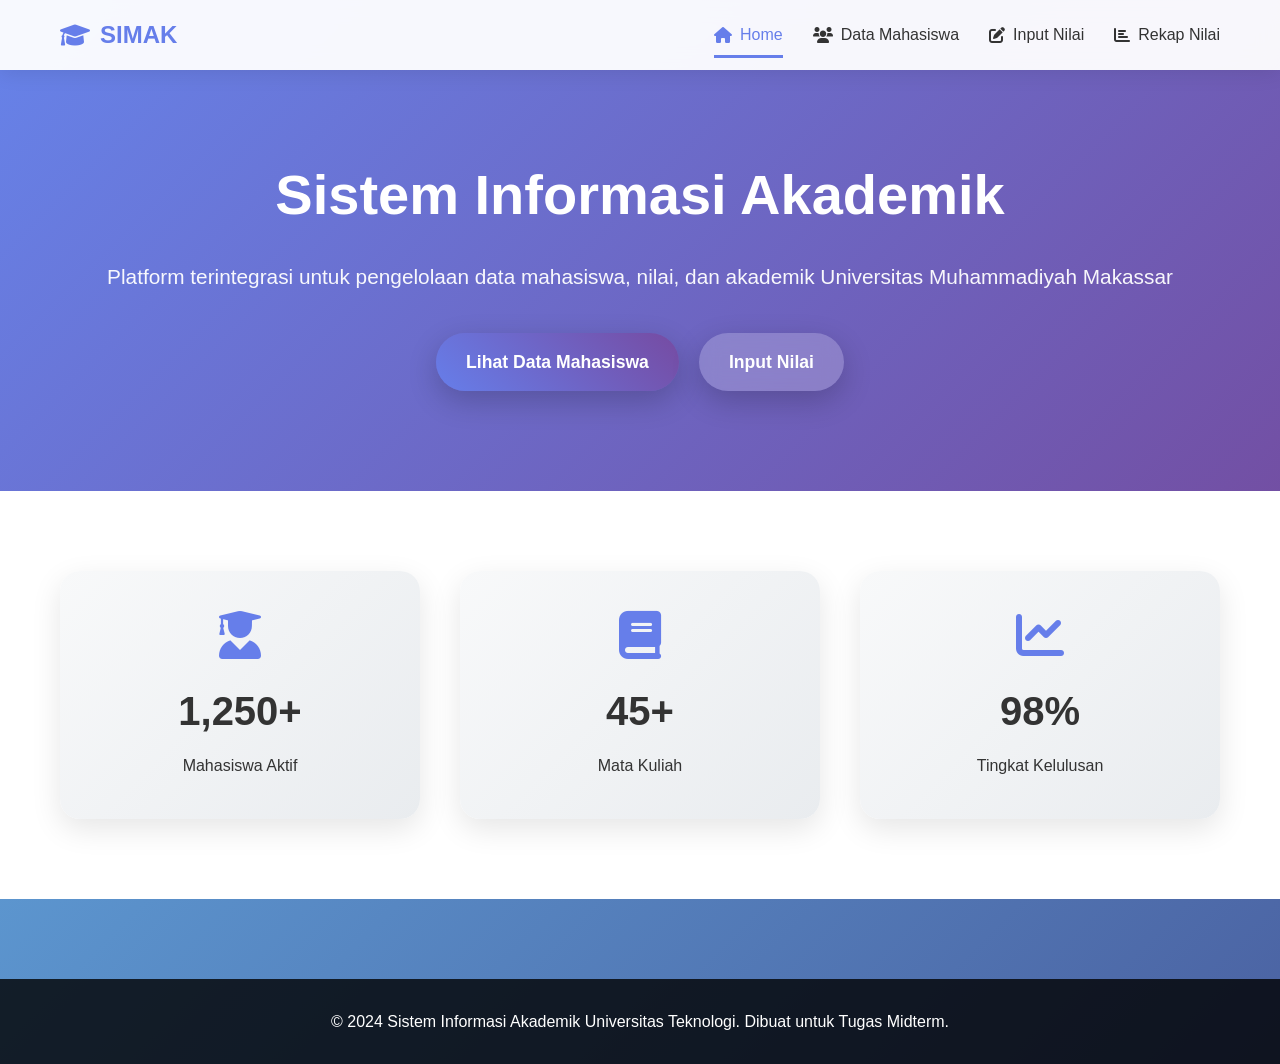
<file: index.html>
<!DOCTYPE html>
<html lang="id">
<head>
    <meta charset="UTF-8">
    <meta name="viewport" content="width=device-width, initial-scale=1.0">
    <title>Sistem Informasi Akademik - Universitas Muhammadiyah Makassar</title>
    <link rel="stylesheet" href="style.css">
    <link href="https://cdnjs.cloudflare.com/ajax/libs/font-awesome/6.0.0/css/all.min.css" rel="stylesheet">
</head>
<body>
    <!-- Navbar -->
    <nav class="navbar">
        <div class="nav-container">
            <div class="nav-logo">
                <i class="fas fa-graduation-cap"></i>
                SIMAK
            </div>
            <ul class="nav-menu">
                <li><a href="index.html" class="nav-link active"><i class="fas fa-home"></i> Home</a></li>
                <li><a href="mahasiswa.html" class="nav-link"><i class="fas fa-users"></i> Data Mahasiswa</a></li>
                <li><a href="input-nilai.html" class="nav-link"><i class="fas fa-edit"></i> Input Nilai</a></li>
                <li><a href="nilai.html" class="nav-link"><i class="fas fa-chart-bar"></i> Rekap Nilai</a></li>
            </ul>
        </div>
    </nav>

    <!-- Hero Section -->
    <section class="hero">
        <div class="hero-content">
            <h1>Sistem Informasi Akademik</h1>
            <p>Platform terintegrasi untuk pengelolaan data mahasiswa, nilai, dan akademik Universitas Muhammadiyah Makassar</p>
            <div class="hero-buttons">
                <a href="mahasiswa.html" class="btn btn-primary">Lihat Data Mahasiswa</a>
                <a href="input-nilai.html" class="btn btn-secondary">Input Nilai</a>
            </div>
        </div>
    </section>

    <!-- Stats Section -->
    <section class="stats">
        <div class="container">
            <div class="stats-grid">
                <div class="stat-card">
                    <i class="fas fa-user-graduate"></i>
                    <h3>1,250+</h3>
                    <p>Mahasiswa Aktif</p>
                </div>
                <div class="stat-card">
                    <i class="fas fa-book"></i>
                    <h3>45+</h3>
                    <p>Mata Kuliah</p>
                </div>
                <div class="stat-card">
                    <i class="fas fa-chart-line"></i>
                    <h3>98%</h3>
                    <p>Tingkat Kelulusan</p>
                </div>
            </div>
        </div>
    </section>

    <!-- Footer -->
    <footer class="footer">
        <div class="container">
            <p>&copy; 2024 Sistem Informasi Akademik Universitas Teknologi. Dibuat untuk Tugas Midterm.</p>
        </div>
    </footer>
</body>
</html>
</file>
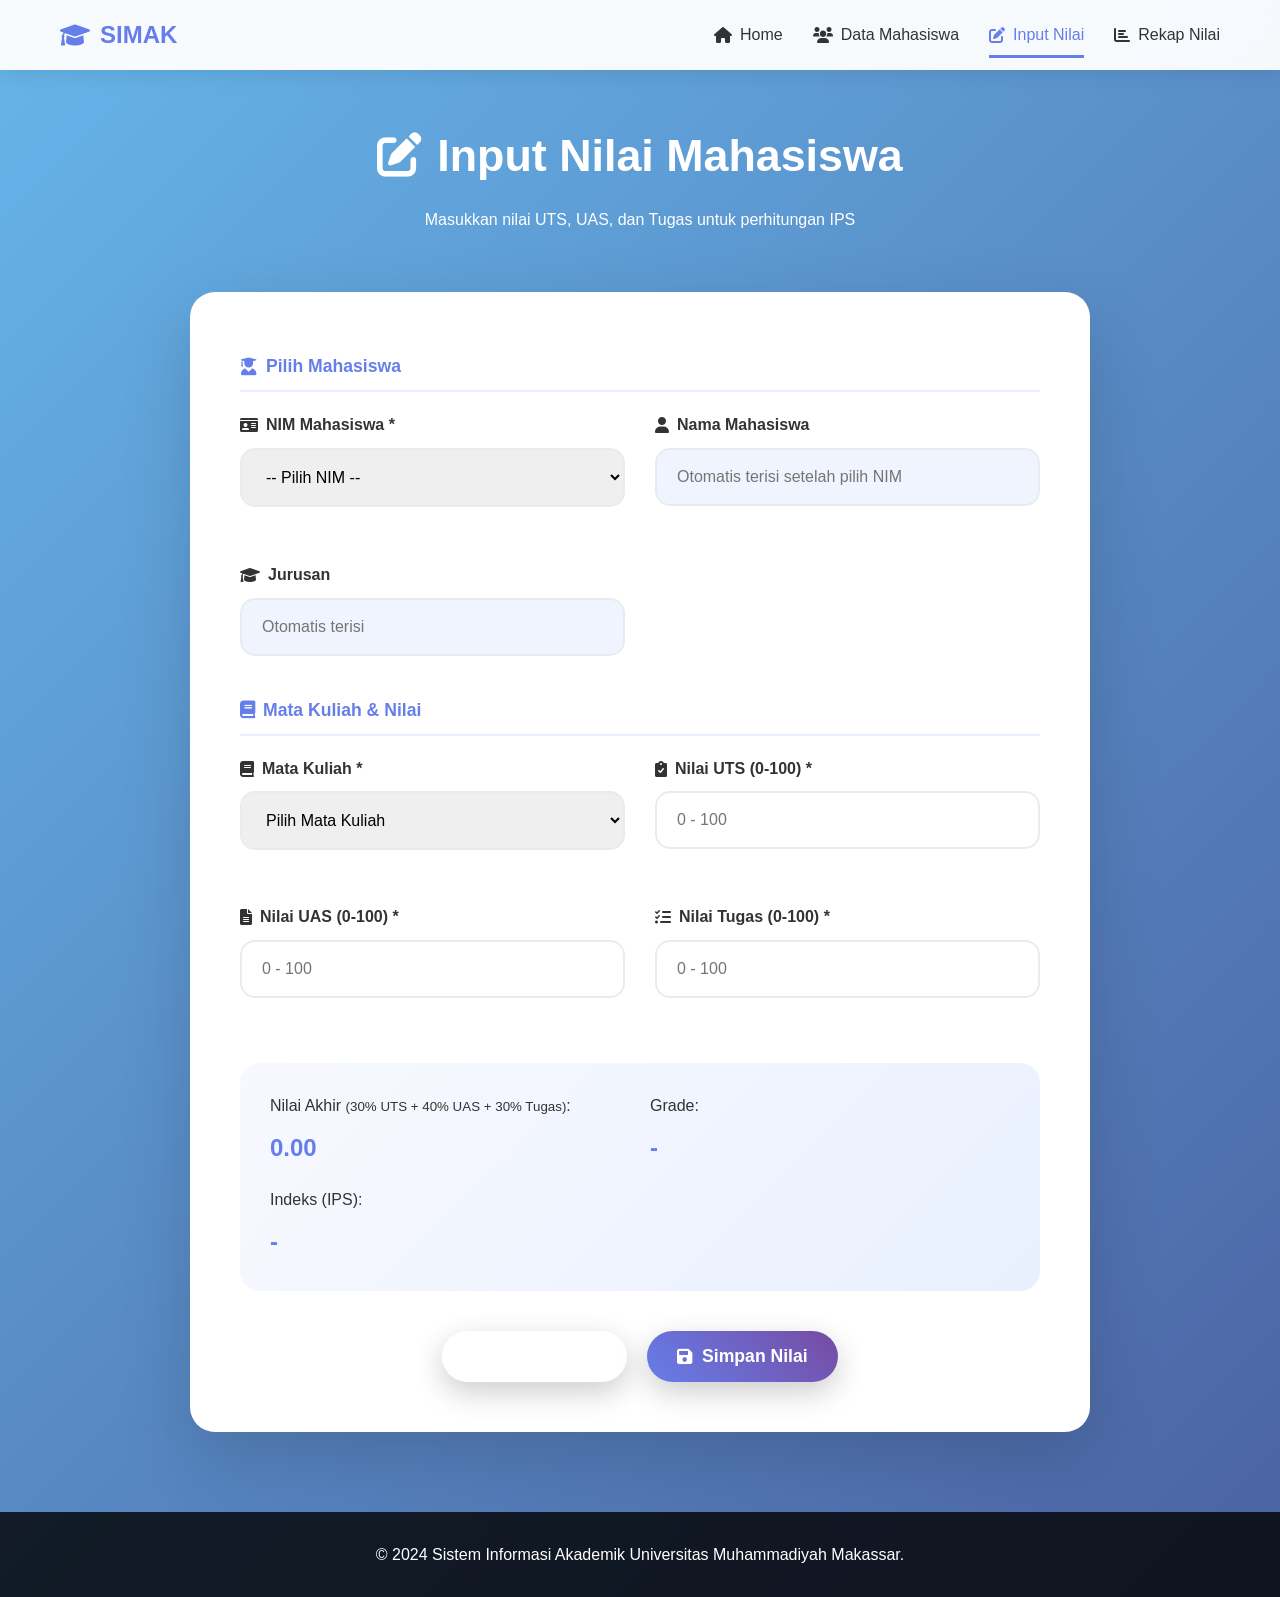
<file: input-nilai.html>
<!DOCTYPE html>
<html lang="id">
<head>
    <meta charset="UTF-8">
    <meta name="viewport" content="width=device-width, initial-scale=1.0">
    <title>Input Nilai - SIMAK</title>
    <link rel="stylesheet" href="style.css">
    <link href="https://cdnjs.cloudflare.com/ajax/libs/font-awesome/6.0.0/css/all.min.css" rel="stylesheet">
</head>
<body>
    <!-- Navbar -->
    <nav class="navbar">
        <div class="nav-container">
            <div class="nav-logo">
                <i class="fas fa-graduation-cap"></i>
                SIMAK
            </div>
            <ul class="nav-menu">
                <li><a href="index.html" class="nav-link"><i class="fas fa-home"></i> Home</a></li>
                <li><a href="mahasiswa.html" class="nav-link"><i class="fas fa-users"></i> Data Mahasiswa</a></li>
                <li><a href="input-nilai.html" class="nav-link active"><i class="fas fa-edit"></i> Input Nilai</a></li>
                <li><a href="nilai.html" class="nav-link"><i class="fas fa-chart-bar"></i> Rekap Nilai</a></li>
            </ul>
        </div>
    </nav>

    <div class="container">
        <!-- Header -->
        <div class="page-header">
            <h1><i class="fas fa-edit"></i> Input Nilai Mahasiswa</h1>
            <p>Masukkan nilai UTS, UAS, dan Tugas untuk perhitungan IPS</p>
        </div>

        <!-- Alert jika tidak ada data mahasiswa -->
        <div id="noStudentAlert" class="no-data-alert" style="display:none;">
            <i class="fas fa-exclamation-circle"></i>
            <div>
                <strong>Belum ada data mahasiswa!</strong>
                <p>Silakan tambahkan data mahasiswa terlebih dahulu sebelum menginput nilai.</p>
                <a href="mahasiswa.html" class="btn btn-primary" style="margin-top:12px; display:inline-flex;">
                    <i class="fas fa-users"></i> Tambah Data Mahasiswa
                </a>
            </div>
        </div>

        <!-- Form Input Nilai -->
        <form class="form-container" id="nilaiForm">
            <!-- Pilih Mahasiswa -->
            <div class="form-section-title"><i class="fas fa-user-graduate"></i> Pilih Mahasiswa</div>
            <div class="form-grid">
                <div class="form-group">
                    <label for="nimSelect"><i class="fas fa-id-card"></i> NIM Mahasiswa *</label>
                    <select id="nimSelect" name="nim" required>
                        <option value="">-- Pilih NIM --</option>
                    </select>
                    <span class="error-message" id="nimError"></span>
                </div>
                <div class="form-group">
                    <label for="namaDisplay"><i class="fas fa-user"></i> Nama Mahasiswa</label>
                    <input type="text" id="namaDisplay" name="nama" readonly placeholder="Otomatis terisi setelah pilih NIM" style="background:#f0f4ff; cursor:not-allowed;">
                </div>
                <div class="form-group">
                    <label for="jurusanDisplay"><i class="fas fa-graduation-cap"></i> Jurusan</label>
                    <input type="text" id="jurusanDisplay" readonly placeholder="Otomatis terisi" style="background:#f0f4ff; cursor:not-allowed;">
                </div>
            </div>

            <!-- Mata Kuliah -->
            <div class="form-section-title"><i class="fas fa-book"></i> Mata Kuliah & Nilai</div>
            <div class="form-grid">
                <div class="form-group">
                    <label for="matkul"><i class="fas fa-book"></i> Mata Kuliah *</label>
                    <select id="matkul" name="matkul" required>
                        <option value="">Pilih Mata Kuliah</option>
                        <option value="Pemrograman Web">Pemrograman Web (3 SKS)</option>
                        <option value="Basis Data">Basis Data (3 SKS)</option>
                        <option value="Algoritma">Struktur Data & Algoritma (3 SKS)</option>
                        <option value="Jaringan">Jaringan Komputer (3 SKS)</option>
                        <option value="AI">Kecerdasan Buatan (3 SKS)</option>
                    </select>
                </div>
                <div class="form-group">
                    <label for="uts"><i class="fas fa-clipboard-check"></i> Nilai UTS (0-100) *</label>
                    <input type="number" id="uts" name="uts" min="0" max="100" required placeholder="0 - 100">
                    <span class="error-message" id="utsError"></span>
                </div>
                <div class="form-group">
                    <label for="uas"><i class="fas fa-file-alt"></i> Nilai UAS (0-100) *</label>
                    <input type="number" id="uas" name="uas" min="0" max="100" required placeholder="0 - 100">
                    <span class="error-message" id="uasError"></span>
                </div>
                <div class="form-group">
                    <label for="tugas"><i class="fas fa-tasks"></i> Nilai Tugas (0-100) *</label>
                    <input type="number" id="tugas" name="tugas" min="0" max="100" required placeholder="0 - 100">
                    <span class="error-message" id="tugasError"></span>
                </div>
            </div>

            <!-- Perhitungan Otomatis -->
            <div class="calculation-section">
                <div class="calc-item">
                    <label>Nilai Akhir <small>(30% UTS + 40% UAS + 30% Tugas)</small>:</label>
                    <span id="nilaiAkhir" class="highlight">0.00</span>
                </div>
                <div class="calc-item">
                    <label>Grade:</label>
                    <span id="grade" class="highlight">-</span>
                </div>
                <div class="calc-item">
                    <label>Indeks (IPS):</label>
                    <span id="indeks" class="highlight">-</span>
                </div>
            </div>

            <!-- Tombol Submit -->
            <div class="form-actions">
                <button type="reset" class="btn btn-secondary" onclick="resetForm()">
                    <i class="fas fa-undo"></i> Reset Form
                </button>
                <button type="submit" class="btn btn-primary">
                    <i class="fas fa-save"></i> Simpan Nilai
                </button>
            </div>
        </form>

        <!-- Success Message -->
        <div id="successMessage" class="success-message" style="display: none;">
            <i class="fas fa-check-circle"></i>
            <span id="successText">Data nilai berhasil disimpan!</span>
            <a href="nilai.html" style="color:white; margin-left:15px; text-decoration:underline;">Lihat Rekap Nilai →</a>
        </div>
    </div>

    <footer class="footer">
        <div class="container">
            <p>&copy; 2024 Sistem Informasi Akademik Universitas Muhammadiyah Makassar.</p>
        </div>
    </footer>

    <style>
        .form-section-title {
            font-size: 1.1rem;
            font-weight: 700;
            color: #667eea;
            margin-bottom: 20px;
            margin-top: 10px;
            display: flex;
            align-items: center;
            gap: 8px;
            border-bottom: 2px solid #e8f0fe;
            padding-bottom: 10px;
        }
        .no-data-alert {
            background: #fff8e1;
            border-left: 5px solid #ffc107;
            border-radius: 15px;
            padding: 25px 30px;
            display: flex;
            align-items: flex-start;
            gap: 20px;
            margin-bottom: 30px;
            max-width: 900px;
            margin: 0 auto 30px;
            color: #7a5c00;
        }
        .no-data-alert i {
            font-size: 2rem;
            color: #ffc107;
            margin-top: 3px;
        }
        .no-data-alert p { margin: 5px 0 0; }
    </style>

    <script>
        // Load students from localStorage
        const defaultStudents = [
            { id: 1, nim: '211001234', nama: 'Budi Santoso', jurusan: 'TI' },
            { id: 2, nim: '211001235', nama: 'Siti Aisyah', jurusan: 'SI' },
            { id: 3, nim: '211001236', nama: 'Ahmad Fauzi', jurusan: 'TK' },
            { id: 4, nim: '221001237', nama: 'Indah Permata', jurusan: 'TI' },
            { id: 5, nim: '221001238', nama: 'Rizky Pratama', jurusan: 'SI' },
            { id: 6, nim: '211001239', nama: 'Novia Sari', jurusan: 'TK' },
            { id: 7, nim: '221001240', nama: 'Doni Setiawan', jurusan: 'TI' },
            { id: 8, nim: '211001241', nama: 'Larasati', jurusan: 'SI' },
            { id: 9, nim: '221001242', nama: 'Fajar Nugroho', jurusan: 'TK' },
            { id: 10, nim: '211001243', nama: 'Melati Putri', jurusan: 'TI' }
        ];

        const jurusanMap = { TI: 'Teknik Informatika', SI: 'Sistem Informasi', TK: 'Teknik Komputer' };

        let students = JSON.parse(localStorage.getItem('students')) || defaultStudents;

        document.addEventListener('DOMContentLoaded', function () {
            populateNimDropdown();
        });

        function populateNimDropdown() {
            const nimSelect = document.getElementById('nimSelect');
            nimSelect.innerHTML = '<option value="">-- Pilih NIM --</option>';

            if (!students || students.length === 0) {
                document.getElementById('noStudentAlert').style.display = 'flex';
                document.getElementById('nilaiForm').style.display = 'none';
                return;
            }

            students.forEach(s => {
                const opt = document.createElement('option');
                opt.value = s.nim;
                opt.textContent = `${s.nim} - ${s.nama}`;
                nimSelect.appendChild(opt);
            });
        }

        // Auto-fill nama & jurusan saat pilih NIM
        document.getElementById('nimSelect').addEventListener('change', function () {
            const nim = this.value;
            const student = students.find(s => s.nim === nim);
            if (student) {
                document.getElementById('namaDisplay').value = student.nama;
                document.getElementById('jurusanDisplay').value = jurusanMap[student.jurusan] || student.jurusan;
            } else {
                document.getElementById('namaDisplay').value = '';
                document.getElementById('jurusanDisplay').value = '';
            }
        });

        // Real-time calculation
        ['uts', 'uas', 'tugas'].forEach(id => {
            document.getElementById(id).addEventListener('input', calculateNilai);
        });

        function calculateNilai() {
            const uts = parseFloat(document.getElementById('uts').value) || 0;
            const uas = parseFloat(document.getElementById('uas').value) || 0;
            const tugas = parseFloat(document.getElementById('tugas').value) || 0;

            const nilaiAkhir = (uts * 0.3) + (uas * 0.4) + (tugas * 0.3);
            document.getElementById('nilaiAkhir').textContent = nilaiAkhir.toFixed(2);

            const grade = getGrade(nilaiAkhir);
            document.getElementById('grade').textContent = grade;
            document.getElementById('indeks').textContent = getIndeks(grade).toFixed(2);
        }

        function getGrade(nilai) {
            if (nilai >= 80) return 'A';
            if (nilai >= 70) return 'B';
            if (nilai >= 60) return 'C';
            if (nilai >= 50) return 'D';
            return 'E';
        }

        function getIndeks(grade) {
            return { 'A': 4, 'B': 3, 'C': 2.5, 'D': 1.5, 'E': 0 }[grade] || 0;
        }

        function resetForm() {
            document.getElementById('namaDisplay').value = '';
            document.getElementById('jurusanDisplay').value = '';
            document.getElementById('nilaiAkhir').textContent = '0.00';
            document.getElementById('grade').textContent = '-';
            document.getElementById('indeks').textContent = '-';
        }

        // Form validation & save
        document.getElementById('nilaiForm').addEventListener('submit', function (e) {
            e.preventDefault();
            let isValid = true;

            const nim = document.getElementById('nimSelect').value;
            if (!nim) {
                document.getElementById('nimError').textContent = 'Pilih NIM mahasiswa terlebih dahulu';
                isValid = false;
            } else {
                document.getElementById('nimError').textContent = '';
            }

            ['uts', 'uas', 'tugas'].forEach(id => {
                const value = parseFloat(document.getElementById(id).value);
                if (isNaN(value) || value < 0 || value > 100) {
                    document.getElementById(id + 'Error').textContent = 'Nilai harus 0-100';
                    isValid = false;
                } else {
                    document.getElementById(id + 'Error').textContent = '';
                }
            });

            if (!isValid) return;

            // Build record
            const student = students.find(s => s.nim === nim);
            const uts = parseFloat(document.getElementById('uts').value);
            const uas = parseFloat(document.getElementById('uas').value);
            const tugas = parseFloat(document.getElementById('tugas').value);
            const nilaiAkhir = (uts * 0.3) + (uas * 0.4) + (tugas * 0.3);
            const grade = getGrade(nilaiAkhir);
            const matkul = document.getElementById('matkul').value;

            const record = {
                id: Date.now(),
                nim: student.nim,
                nama: student.nama,
                jurusan: student.jurusan,
                matkul,
                uts, uas, tugas,
                nilaiAkhir: parseFloat(nilaiAkhir.toFixed(2)),
                grade,
                indeks: getIndeks(grade),
                tanggal: new Date().toLocaleDateString('id-ID')
            };

            // Save to localStorage
            let nilaiData = JSON.parse(localStorage.getItem('nilaiData')) || [];
            // Cek apakah sudah ada nilai untuk NIM + matkul yang sama, kalau ada replace
            const existingIdx = nilaiData.findIndex(n => n.nim === record.nim && n.matkul === record.matkul);
            if (existingIdx >= 0) {
                nilaiData[existingIdx] = record;
            } else {
                nilaiData.push(record);
            }
            localStorage.setItem('nilaiData', JSON.stringify(nilaiData));

            const msg = document.getElementById('successMessage');
            document.getElementById('successText').textContent =
                `Nilai ${student.nama} (${matkul}) berhasil disimpan! Grade: ${grade}`;
            msg.style.display = 'flex';
            setTimeout(() => { msg.style.display = 'none'; }, 5000);

            this.reset();
            resetForm();
        });
    </script>
</body>
</html>
</file>
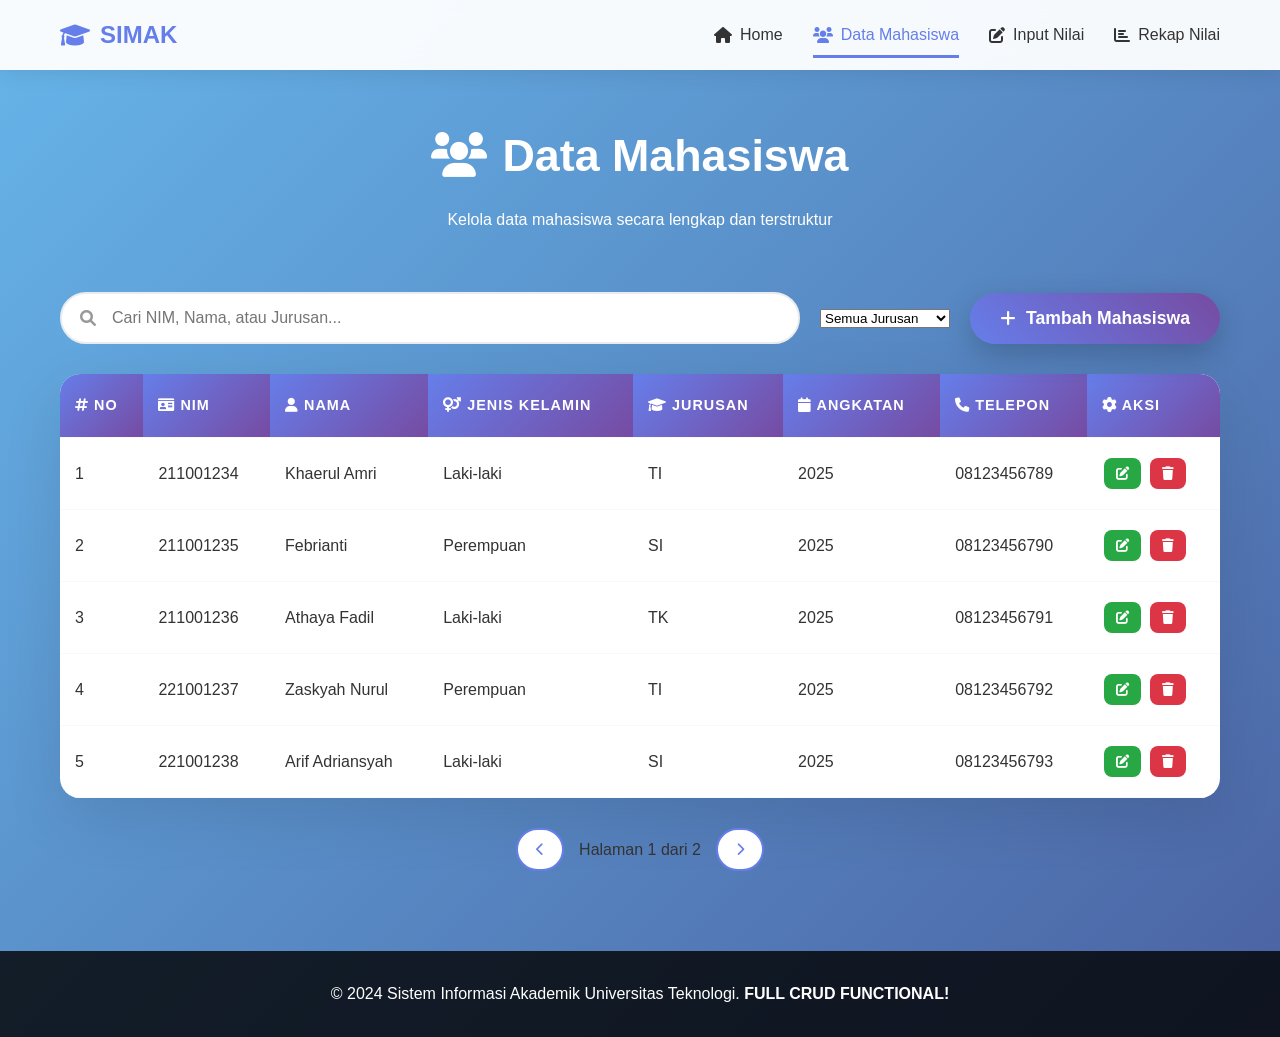
<file: mahasiswa.html>
<!DOCTYPE html>
<html lang="id">
<head>
    <meta charset="UTF-8">
    <meta name="viewport" content="width=device-width, initial-scale=1.0">
    <title>Data Mahasiswa - SIMAK</title>
    <link rel="stylesheet" href="style.css">
    <link href="https://cdnjs.cloudflare.com/ajax/libs/font-awesome/6.0.0/css/all.min.css" rel="stylesheet">
</head>
<body>
    <!-- Navbar -->
    <nav class="navbar">
        <div class="nav-container">
            <div class="nav-logo">
                <i class="fas fa-graduation-cap"></i>
                SIMAK
            </div>
            <ul class="nav-menu">
                <li><a href="index.html" class="nav-link"><i class="fas fa-home"></i> Home</a></li>
                <li><a href="mahasiswa.html" class="nav-link active"><i class="fas fa-users"></i> Data Mahasiswa</a></li>
                <li><a href="input-nilai.html" class="nav-link"><i class="fas fa-edit"></i> Input Nilai</a></li>
                <li><a href="nilai.html" class="nav-link"><i class="fas fa-chart-bar"></i> Rekap Nilai</a></li>
            </ul>
        </div>
    </nav>

    <div class="container">
        <!-- Header -->
        <div class="page-header">
            <h1><i class="fas fa-users"></i> Data Mahasiswa</h1>
            <p>Kelola data mahasiswa secara lengkap dan terstruktur</p>
        </div>

        <!-- Notification -->
        <div id="notification" class="notification" style="display: none;">
            <i class="fas fa-check-circle"></i>
            <span id="notificationText"></span>
            <button id="closeNotification" class="close-btn">&times;</button>
        </div>

        <!-- Search & Filter -->
        <div class="table-controls">
            <div class="search-box">
                <i class="fas fa-search"></i>
                <input type="text" id="searchInput" placeholder="Cari NIM, Nama, atau Jurusan...">
            </div>
            <select id="filterJurusan">
                <option value="">Semua Jurusan</option>
                <option value="TI">Teknik Informatika</option>
                <option value="SI">Sistem Informasi</option>
                <option value="TK">Teknik Komputer</option>
            </select>
            <button class="btn btn-primary" onclick="addNewStudent()">
                <i class="fas fa-plus"></i> Tambah Mahasiswa
            </button>
        </div>

        <!-- Tabel Mahasiswa -->
        <div class="table-container">
            <table class="data-table" id="mahasiswaTable">
                <thead>
                    <tr>
                        <th><i class="fas fa-hashtag"></i> No</th>
                        <th><i class="fas fa-id-card"></i> NIM</th>
                        <th><i class="fas fa-user"></i> Nama</th>
                        <th><i class="fas fa-venus-mars"></i> Jenis Kelamin</th>
                        <th><i class="fas fa-graduation-cap"></i> Jurusan</th>
                        <th><i class="fas fa-calendar"></i> Angkatan</th>
                        <th><i class="fas fa-phone"></i> Telepon</th>
                        <th><i class="fas fa-cog"></i> Aksi</th>
                    </tr>
                </thead>
                <tbody id="tableBody">
                    <!-- Data akan di-generate oleh JavaScript -->
                </tbody>
            </table>
        </div>

        <!-- Pagination -->
        <div class="pagination">
            <button class="page-btn" onclick="previousPage()"><i class="fas fa-chevron-left"></i></button>
            <span class="page-info" id="pageInfo">Halaman 1 dari 1</span>
            <button class="page-btn" onclick="nextPage()"><i class="fas fa-chevron-right"></i></button>
        </div>
    </div>

    <!-- Modal Tambah/Edit -->
    <div id="studentModal" class="modal">
        <div class="modal-content">
            <div class="modal-header">
                <h2 id="modalTitle">Tambah Mahasiswa Baru</h2>
                <span class="close-modal" onclick="closeModal()">&times;</span>
            </div>
            <form id="studentForm">
                <div class="form-grid">
                    <div class="form-group">
                        <label>NIM *</label>
                        <input type="text" id="editNim" required pattern="[0-9]{9}">
                    </div>
                    <div class="form-group">
                        <label>Nama *</label>
                        <input type="text" id="editNama" required>
                    </div>
                    <div class="form-group">
                        <label>Jenis Kelamin *</label>
                        <select id="editJenisKelamin" required>
                            <option value="">Pilih</option>
                            <option value="Laki-laki">Laki-laki</option>
                            <option value="Perempuan">Perempuan</option>
                        </select>
                    </div>
                    <div class="form-group">
                        <label>Jurusan *</label>
                        <select id="editJurusan" required>
                            <option value="TI">Teknik Informatika</option>
                            <option value="SI">Sistem Informasi</option>
                            <option value="TK">Teknik Komputer</option>
                        </select>
                    </div>
                    <div class="form-group">
                        <label>Angkatan *</label>
                        <input type="number" id="editAngkatan" min="2010" max="2025" required>
                    </div>
                    <div class="form-group">
                        <label>Telepon</label>
                        <input type="tel" id="editTelepon">
                    </div>
                </div>
                <div class="form-actions">
                    <button type="button" class="btn btn-secondary" onclick="closeModal()">Batal</button>
                    <button type="submit" class="btn btn-primary">Simpan</button>
                </div>
            </form>
        </div>
    </div>

    <!-- Delete Confirmation Modal -->
    <div id="deleteModal" class="modal">
        <div class="modal-content">
            <div class="modal-header danger">
                <h2><i class="fas fa-exclamation-triangle"></i> Konfirmasi Hapus</h2>
                <span class="close-modal" onclick="closeDeleteModal()">&times;</span>
            </div>
            <div class="modal-body">
                <p>Apakah Anda yakin ingin menghapus mahasiswa <strong id="deleteName"></strong>?</p>
                <p class="warning-text">Data ini tidak dapat dikembalikan!</p>
            </div>
            <div class="form-actions">
                <button type="button" class="btn btn-secondary" onclick="closeDeleteModal()">Batal</button>
                <button type="button" class="btn btn-danger" onclick="confirmDelete()">Hapus</button>
            </div>
        </div>
    </div>

    <footer class="footer">
        <div class="container">
            <p>&copy; 2024 Sistem Informasi Akademik Universitas Teknologi. <strong>FULL CRUD FUNCTIONAL!</strong></p>
        </div>
    </footer>

    <script>
        // Data Mahasiswa (Local Storage)
        let students = JSON.parse(localStorage.getItem('students')) || [
            { id: 1, nim: '211001234', nama: 'Khaerul Amri', jenisKelamin: 'Laki-laki', jurusan: 'TI', angkatan: 2025, telepon: '08123456789' },
            { id: 2, nim: '211001235', nama: 'Febrianti', jenisKelamin: 'Perempuan', jurusan: 'SI', angkatan: 2025, telepon: '08123456790' },
            { id: 3, nim: '211001236', nama: 'Athaya Fadil', jenisKelamin: 'Laki-laki', jurusan: 'TK', angkatan: 2025, telepon: '08123456791' },
            { id: 4, nim: '221001237', nama: 'Zaskyah Nurul', jenisKelamin: 'Perempuan', jurusan: 'TI', angkatan: 2025, telepon: '08123456792' },
            { id: 5, nim: '221001238', nama: 'Arif Adriansyah', jenisKelamin: 'Laki-laki', jurusan: 'SI', angkatan: 2025, telepon: '08123456793' },
            { id: 6, nim: '211001239', nama: 'Novia Sari', jenisKelamin: 'Perempuan', jurusan: 'TK', angkatan: 2025, telepon: '08123456794' },
            { id: 7, nim: '221001240', nama: 'Doni Setiawan', jenisKelamin: 'Laki-laki', jurusan: 'TI', angkatan: 2024, telepon: '08123456795' },
            { id: 8, nim: '211001241', nama: 'Larasati', jenisKelamin: 'Perempuan', jurusan: 'SI', angkatan: 2025, telepon: '08123456796' },
            { id: 9, nim: '221001242', nama: 'Fajar Nugroho', jenisKelamin: 'Laki-laki', jurusan: 'TK', angkatan: 2025, telepon: '08123456797' },
            { id: 10, nim: '211001243', nama: 'Melati Putri', jenisKelamin: 'Perempuan', jurusan: 'TI', angkatan: 2025, telepon: '08123456798' }
        ];

        let currentPage = 1;
        const itemsPerPage = 5;
        let editingId = null;

        // Initialize
        document.addEventListener('DOMContentLoaded', function() {
            saveData();
            renderTable();
            setupEventListeners();
        });

        // Render Table
        function renderTable() {
            const tbody = document.getElementById('tableBody');
            const startIndex = (currentPage - 1) * itemsPerPage;
            const endIndex = startIndex + itemsPerPage;
            const paginatedStudents = students.slice(startIndex, endIndex);
            
            tbody.innerHTML = '';
            
            paginatedStudents.forEach((student, index) => {
                const row = document.createElement('tr');
                row.innerHTML = `
                    <td>${startIndex + index + 1}</td>
                    <td>${student.nim}</td>
                    <td class="editable" data-field="nama" data-id="${student.id}">${student.nama}</td>
                    <td>${student.jenisKelamin}</td>
                    <td>${student.jurusan}</td>
                    <td>${student.angkatan}</td>
                    <td>${student.telepon || '-'}</td>
                    <td>
                        <button class="btn-icon edit" onclick="editStudent(${student.id})" title="Edit">
                            <i class="fas fa-edit"></i>
                        </button>
                        <button class="btn-icon delete" onclick="showDeleteModal(${student.id}, '${student.nama}')" title="Hapus">
                            <i class="fas fa-trash"></i>
                        </button>
                    </td>
                `;
                tbody.appendChild(row);
            });
            
            updatePagination();
            makeEditable();
        }

        // Make cells editable (double-click nama)
        function makeEditable() {
            const editableCells = document.querySelectorAll('.editable');
            editableCells.forEach(cell => {
                cell.addEventListener('dblclick', function() {
                    if (editingId) return; // Only one edit at a time
                    
                    const studentId = parseInt(this.dataset.id);
                    const field = this.dataset.field;
                    editingId = studentId;
                    
                    const originalValue = this.textContent;
                    const input = document.createElement('input');
                    input.type = 'text';
                    input.value = originalValue;
                    input.className = 'edit-input';
                    input.style.width = '200px';
                    
                    this.textContent = '';
                    this.appendChild(input);
                    input.focus();
                    input.select();
                    
                    input.addEventListener('blur', function() {
                        const newValue = this.value.trim();
                        updateStudentField(studentId, field, newValue || originalValue);
                        this.parentElement.textContent = newValue || originalValue;
                        editingId = null;
                    });
                    
                    input.addEventListener('keypress', function(e) {
                        if (e.key === 'Enter') {
                            this.blur();
                        }
                    });
                });
            });
        }

        // Update single field
        function updateStudentField(id, field, value) {
            const student = students.find(s => s.id === id);
            if (student) {
                student[field] = value;
                saveData();
                showNotification(`Data ${field} berhasil diupdate!`);
            }
        }

        // Edit Student (Full Modal)
        function editStudent(id) {
            const student = students.find(s => s.id === id);
            if (!student) return;
            
            editingId = id;
            document.getElementById('modalTitle').textContent = 'Edit Mahasiswa';
            document.getElementById('editNim').value = student.nim;
            document.getElementById('editNama').value = student.nama;
            document.getElementById('editJenisKelamin').value = student.jenisKelamin;
            document.getElementById('editJurusan').value = student.jurusan;
            document.getElementById('editAngkatan').value = student.angkatan;
            document.getElementById('editTelepon').value = student.telepon || '';
            
            document.getElementById('studentModal').style.display = 'flex';
        }

        // Add New Student
        function addNewStudent() {
            editingId = 'new';
            document.getElementById('modalTitle').textContent = 'Tambah Mahasiswa Baru';
            document.getElementById('studentForm').reset();
            document.getElementById('studentModal').style.display = 'flex';
        }

        // Modal Form Submit
        document.getElementById('studentForm').addEventListener('submit', function(e) {
            e.preventDefault();
            
            const nim = document.getElementById('editNim').value;
            const nama = document.getElementById('editNama').value;
            const jenisKelamin = document.getElementById('editJenisKelamin').value;
            const jurusan = document.getElementById('editJurusan').value;
            const angkatan = document.getElementById('editAngkatan').value;
            const telepon = document.getElementById('editTelepon').value;
            
            if (editingId === 'new') {
                // Add new
                const newId = Math.max(...students.map(s => s.id)) + 1;
                students.push({
                    id: newId,
                    nim, nama, jenisKelamin, jurusan, angkatan: parseInt(angkatan), telepon
                });
                showNotification('Mahasiswa baru berhasil ditambahkan!');
            } else {
                // Update existing
                const student = students.find(s => s.id == editingId);
                if (student) {
                    student.nim = nim;
                    student.nama = nama;
                    student.jenisKelamin = jenisKelamin;
                    student.jurusan = jurusan;
                    student.angkatan = parseInt(angkatan);
                    student.telepon = telepon;
                    showNotification('Data mahasiswa berhasil diupdate!');
                }
            }
            
            saveData();
            renderTable();
            closeModal();
        });

        // Delete Functions
        let deleteId = null;
        function showDeleteModal(id, name) {
            deleteId = id;
            document.getElementById('deleteName').textContent = name;
            document.getElementById('deleteModal').style.display = 'flex';
        }

        function confirmDelete() {
            students = students.filter(s => s.id !== deleteId);
            saveData();
            renderTable();
            closeDeleteModal();
            showNotification('Mahasiswa berhasil dihapus!');
        }

        function closeDeleteModal() {
            document.getElementById('deleteModal').style.display = 'none';
            deleteId = null;
        }

        // Modal Controls
        function closeModal() {
            document.getElementById('studentModal').style.display = 'none';
            editingId = null;
        }

        // Pagination
        function updatePagination() {
            const totalPages = Math.ceil(students.length / itemsPerPage);
            document.getElementById('pageInfo').textContent = `Halaman ${currentPage} dari ${totalPages}`;
        }

        function previousPage() {
            if (currentPage > 1) {
                currentPage--;
                renderTable();
            }
        }

        function nextPage() {
            const totalPages = Math.ceil(students.length / itemsPerPage);
            if (currentPage < totalPages) {
                currentPage++;
                renderTable();
            }
        }

        // Search & Filter
        document.getElementById('searchInput').addEventListener('keyup', function() {
            filterTable();
        });

        document.getElementById('filterJurusan').addEventListener('change', function() {
            filterTable();
        });

        function filterTable() {
            const searchValue = document.getElementById('searchInput').value.toLowerCase();
            const jurusanFilter = document.getElementById('filterJurusan').value.toLowerCase();
            
            // Reset to page 1 on filter
            currentPage = 1;
            
            // Filter students
            let filteredStudents = students.filter(student => {
                const matchesSearch = student.nim.toLowerCase().includes(searchValue) ||
                                    student.nama.toLowerCase().includes(searchValue) ||
                                    student.jurusan.toLowerCase().includes(searchValue);
                const matchesJurusan = !jurusanFilter || student.jurusan.toLowerCase().includes(jurusanFilter);
                return matchesSearch && matchesJurusan;
            });
            
            // Temporary override for filtered data
            renderFilteredTable(filteredStudents);
        }

        function renderFilteredTable(filteredStudents) {
            const tbody = document.getElementById('tableBody');
            const startIndex = (currentPage - 1) * itemsPerPage;
            const endIndex = startIndex + itemsPerPage;
            const paginated = filteredStudents.slice(startIndex, endIndex);
            
            tbody.innerHTML = '';
            paginated.forEach((student, index) => {
                const row = document.createElement('tr');
                row.innerHTML = `
                    <td>${startIndex + index + 1}</td>
                    <td>${student.nim}</td>
                    <td class="editable" data-field="nama" data-id="${student.id}">${student.nama}</td>
                    <td>${student.jenisKelamin}</td>
                    <td>${student.jurusan}</td>
                    <td>${student.angkatan}</td>
                    <td>${student.telepon || '-'}</td>
                    <td>
                        <button class="btn-icon edit" onclick="editStudent(${student.id})">
                            <i class="fas fa-edit"></i>
                        </button>
                        <button class="btn-icon delete" onclick="showDeleteModal(${student.id}, '${student.nama}')">
                            <i class="fas fa-trash"></i>
                        </button>
                    </td>
                `;
                tbody.appendChild(row);
            });
            
            makeEditable();
            updatePaginationFiltered(filteredStudents.length);
        }

        function updatePaginationFiltered(filteredCount) {
            const totalPages = Math.ceil(filteredCount / itemsPerPage);
            document.getElementById('pageInfo').textContent = `Hasil: ${filteredCount} | Halaman ${currentPage} dari ${totalPages}`;
        }

        // Local Storage
        function saveData() {
            localStorage.setItem('students', JSON.stringify(students));
        }

        // Notifications
        function showNotification(message) {
            const notification = document.getElementById('notification');
            document.getElementById('notificationText').textContent = message;
            notification.style.display = 'flex';
            notification.className = 'notification success';
            setTimeout(() => {
                notification.style.display = 'none';
            }, 3000);
        }

        document.getElementById('closeNotification').addEventListener('click', function() {
            document.getElementById('notification').style.display = 'none';
        });

        // Event Listeners
        function setupEventListeners() {
            // Close modals on outside click
            window.onclick = function(event) {
                const studentModal = document.getElementById('studentModal');
                const deleteModal = document.getElementById('deleteModal');
                
                if (event.target === studentModal) closeModal();
                if (event.target === deleteModal) closeDeleteModal();
            }
        }
    </script>
</body>
</html>
</file>
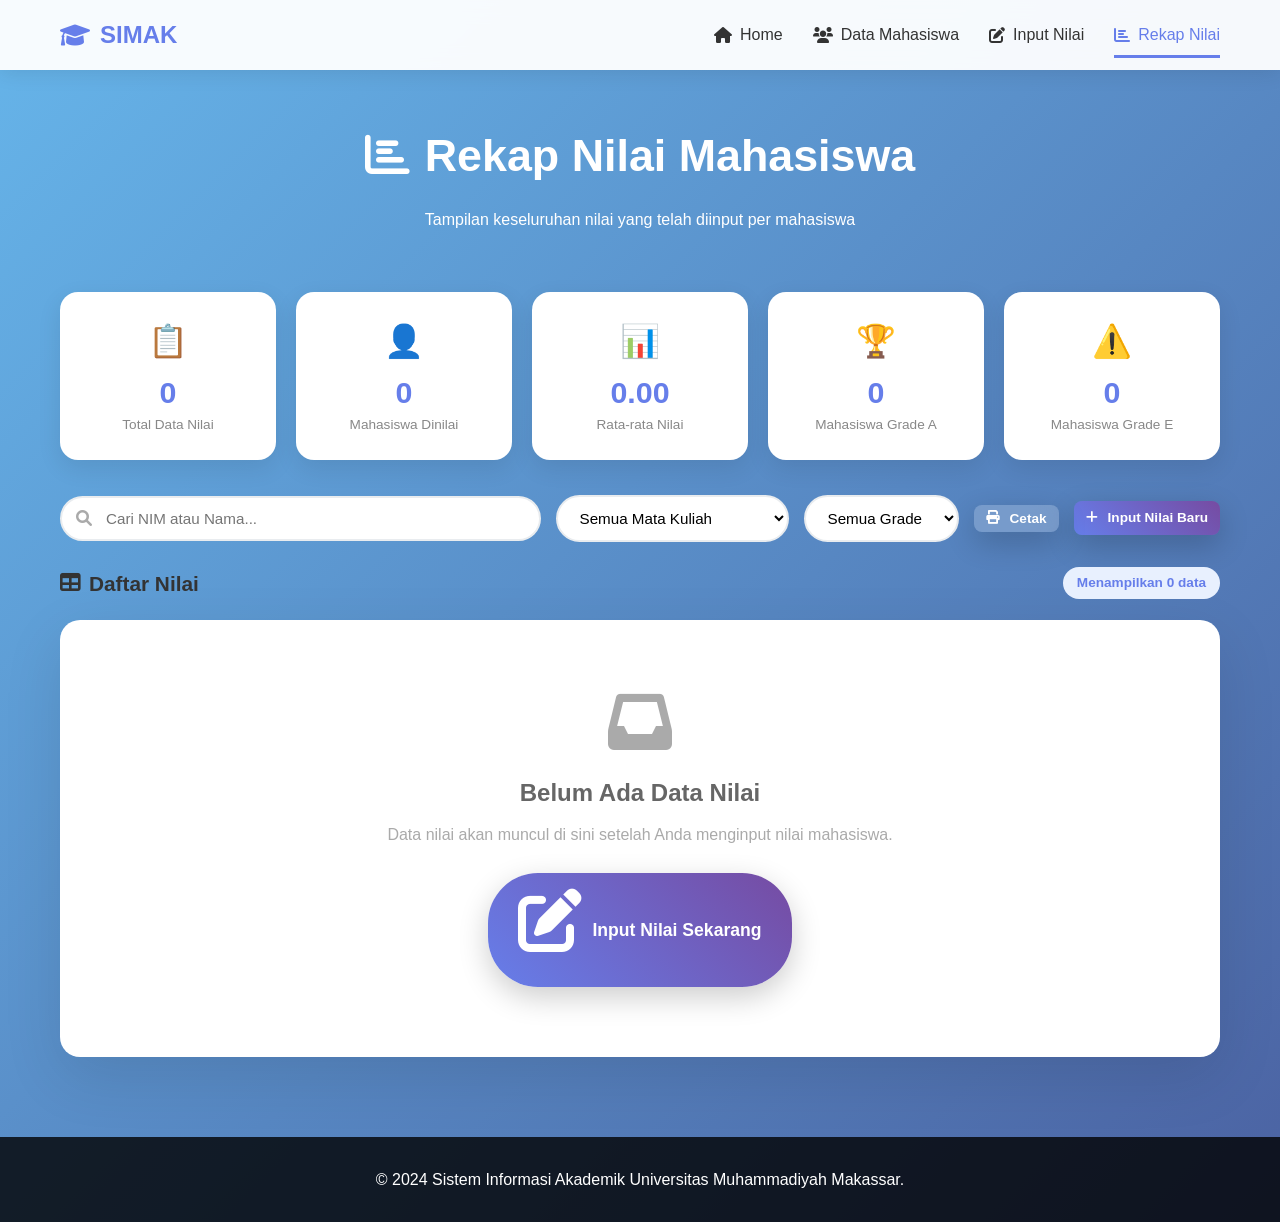
<file: nilai.html>
<!DOCTYPE html>
<html lang="id">
<head>
    <meta charset="UTF-8">
    <meta name="viewport" content="width=device-width, initial-scale=1.0">
    <title>Rekap Nilai - SIMAK</title>
    <link rel="stylesheet" href="style.css">
    <link href="https://cdnjs.cloudflare.com/ajax/libs/font-awesome/6.0.0/css/all.min.css" rel="stylesheet">
    <style>
        /* Grade badges */
        .badge {
            display: inline-block;
            padding: 4px 14px;
            border-radius: 50px;
            font-weight: 700;
            font-size: 0.9rem;
            letter-spacing: 0.5px;
        }
        .badge-A { background: #d4edda; color: #155724; }
        .badge-B { background: #cce5ff; color: #004085; }
        .badge-C { background: #fff3cd; color: #856404; }
        .badge-D { background: #fde8d0; color: #7a3e00; }
        .badge-E { background: #f8d7da; color: #721c24; }

        /* Summary cards */
        .summary-grid {
            display: grid;
            grid-template-columns: repeat(auto-fit, minmax(180px, 1fr));
            gap: 20px;
            margin-bottom: 35px;
        }
        .summary-card {
            background: white;
            border-radius: 18px;
            padding: 24px 20px;
            text-align: center;
            box-shadow: 0 8px 25px rgba(0,0,0,0.09);
            transition: transform 0.3s ease;
        }
        .summary-card:hover { transform: translateY(-6px); }
        .summary-card .card-icon {
            font-size: 2rem;
            margin-bottom: 10px;
        }
        .summary-card .card-value {
            font-size: 1.9rem;
            font-weight: 800;
            color: #667eea;
            line-height: 1;
        }
        .summary-card .card-label {
            font-size: 0.85rem;
            color: #888;
            margin-top: 6px;
        }

        /* Empty state */
        .empty-state {
            text-align: center;
            padding: 70px 20px;
            color: #aaa;
        }
        .empty-state i { font-size: 4rem; margin-bottom: 20px; display: block; }
        .empty-state h3 { font-size: 1.5rem; color: #666; margin-bottom: 10px; }
        .empty-state p { margin-bottom: 25px; }

        /* Filter bar */
        .filter-bar {
            display: flex;
            gap: 15px;
            flex-wrap: wrap;
            align-items: center;
            margin-bottom: 25px;
        }
        .filter-bar select, .filter-bar input {
            padding: 12px 18px;
            border: 2px solid #e9ecef;
            border-radius: 50px;
            font-size: 0.95rem;
            transition: border-color 0.3s;
            background: white;
        }
        .filter-bar select:focus, .filter-bar input:focus {
            outline: none;
            border-color: #667eea;
        }
        .filter-bar .search-wrap {
            position: relative;
            flex: 1;
            min-width: 220px;
        }
        .filter-bar .search-wrap input {
            width: 100%;
            padding-left: 44px;
        }
        .filter-bar .search-wrap i {
            position: absolute;
            left: 16px;
            top: 50%;
            transform: translateY(-50%);
            color: #aaa;
        }

        /* Table nilai akhir column color */
        .nilai-cell { font-weight: 700; }
        .nilai-high { color: #28a745; }
        .nilai-mid  { color: #fd7e14; }
        .nilai-low  { color: #dc3545; }

        .btn-sm {
            padding: 6px 12px;
            font-size: 0.85rem;
            border-radius: 8px;
        }

        .section-head {
            display: flex;
            justify-content: space-between;
            align-items: center;
            margin-bottom: 20px;
            flex-wrap: wrap;
            gap: 15px;
        }
        .section-head h2 {
            font-size: 1.3rem;
            color: #333;
            display: flex;
            align-items: center;
            gap: 8px;
        }
        .total-badge {
            background: #e8f0fe;
            color: #667eea;
            padding: 5px 14px;
            border-radius: 50px;
            font-size: 0.85rem;
            font-weight: 600;
        }

        /* Print-friendly */
        @media print {
            .navbar, .filter-bar, .form-actions, .btn, footer { display: none !important; }
            body { background: white !important; }
            .table-container { box-shadow: none; }
        }
    </style>
</head>
<body>
    <!-- Navbar -->
    <nav class="navbar">
        <div class="nav-container">
            <div class="nav-logo">
                <i class="fas fa-graduation-cap"></i>
                SIMAK
            </div>
            <ul class="nav-menu">
                <li><a href="index.html" class="nav-link"><i class="fas fa-home"></i> Home</a></li>
                <li><a href="mahasiswa.html" class="nav-link"><i class="fas fa-users"></i> Data Mahasiswa</a></li>
                <li><a href="input-nilai.html" class="nav-link"><i class="fas fa-edit"></i> Input Nilai</a></li>
                <li><a href="nilai.html" class="nav-link active"><i class="fas fa-chart-bar"></i> Rekap Nilai</a></li>
            </ul>
        </div>
    </nav>

    <div class="container">
        <!-- Header -->
        <div class="page-header">
            <h1><i class="fas fa-chart-bar"></i> Rekap Nilai Mahasiswa</h1>
            <p>Tampilan keseluruhan nilai yang telah diinput per mahasiswa</p>
        </div>

        <!-- Summary Cards -->
        <div class="summary-grid" id="summaryGrid">
            <div class="summary-card">
                <div class="card-icon">📋</div>
                <div class="card-value" id="totalEntries">0</div>
                <div class="card-label">Total Data Nilai</div>
            </div>
            <div class="summary-card">
                <div class="card-icon">👤</div>
                <div class="card-value" id="totalMahasiswa">0</div>
                <div class="card-label">Mahasiswa Dinilai</div>
            </div>
            <div class="summary-card">
                <div class="card-icon">📊</div>
                <div class="card-value" id="avgNilai">0.00</div>
                <div class="card-label">Rata-rata Nilai</div>
            </div>
            <div class="summary-card">
                <div class="card-icon">🏆</div>
                <div class="card-value" id="gradeACount">0</div>
                <div class="card-label">Mahasiswa Grade A</div>
            </div>
            <div class="summary-card">
                <div class="card-icon">⚠️</div>
                <div class="card-value" id="gradeECount">0</div>
                <div class="card-label">Mahasiswa Grade E</div>
            </div>
        </div>

        <!-- Filter Bar -->
        <div class="filter-bar">
            <div class="search-wrap">
                <i class="fas fa-search"></i>
                <input type="text" id="searchInput" placeholder="Cari NIM atau Nama...">
            </div>
            <select id="filterMatkul">
                <option value="">Semua Mata Kuliah</option>
                <option value="Pemrograman Web">Pemrograman Web</option>
                <option value="Basis Data">Basis Data</option>
                <option value="Algoritma">Struktur Data & Algoritma</option>
                <option value="Jaringan">Jaringan Komputer</option>
                <option value="AI">Kecerdasan Buatan</option>
            </select>
            <select id="filterGrade">
                <option value="">Semua Grade</option>
                <option value="A">Grade A</option>
                <option value="B">Grade B</option>
                <option value="C">Grade C</option>
                <option value="D">Grade D</option>
                <option value="E">Grade E</option>
            </select>
            <button class="btn btn-secondary btn-sm" onclick="window.print()">
                <i class="fas fa-print"></i> Cetak
            </button>
            <a href="input-nilai.html" class="btn btn-primary btn-sm">
                <i class="fas fa-plus"></i> Input Nilai Baru
            </a>
        </div>

        <!-- Section header + count -->
        <div class="section-head">
            <h2><i class="fas fa-table"></i> Daftar Nilai</h2>
            <span class="total-badge" id="showingCount">Menampilkan 0 data</span>
        </div>

        <!-- Table -->
        <div class="table-container" id="tableWrapper">
            <!-- Empty state shown when no data -->
            <div class="empty-state" id="emptyState">
                <i class="fas fa-inbox"></i>
                <h3>Belum Ada Data Nilai</h3>
                <p>Data nilai akan muncul di sini setelah Anda menginput nilai mahasiswa.</p>
                <a href="input-nilai.html" class="btn btn-primary">
                    <i class="fas fa-edit"></i> Input Nilai Sekarang
                </a>
            </div>

            <table class="data-table" id="nilaiTable" style="display:none;">
                <thead>
                    <tr>
                        <th><i class="fas fa-hashtag"></i> No</th>
                        <th><i class="fas fa-id-card"></i> NIM</th>
                        <th><i class="fas fa-user"></i> Nama</th>
                        <th><i class="fas fa-graduation-cap"></i> Jurusan</th>
                        <th><i class="fas fa-book"></i> Mata Kuliah</th>
                        <th><i class="fas fa-clipboard-check"></i> UTS</th>
                        <th><i class="fas fa-file-alt"></i> UAS</th>
                        <th><i class="fas fa-tasks"></i> Tugas</th>
                        <th><i class="fas fa-calculator"></i> Nilai Akhir</th>
                        <th><i class="fas fa-medal"></i> Grade</th>
                        <th><i class="fas fa-star"></i> Indeks</th>
                        <th><i class="fas fa-calendar"></i> Tanggal</th>
                        <th><i class="fas fa-cog"></i> Aksi</th>
                    </tr>
                </thead>
                <tbody id="tableBody"></tbody>
            </table>
        </div>

        <!-- Pagination -->
        <div class="pagination" id="paginationWrap" style="margin-top:20px; display:none;">
            <button class="page-btn" onclick="changePage(-1)"><i class="fas fa-chevron-left"></i></button>
            <span class="page-info" id="pageInfo">Halaman 1 dari 1</span>
            <button class="page-btn" onclick="changePage(1)"><i class="fas fa-chevron-right"></i></button>
        </div>
    </div>

    <!-- Delete Confirm Modal -->
    <div id="deleteModal" class="modal">
        <div class="modal-content">
            <div class="modal-header danger">
                <h2><i class="fas fa-exclamation-triangle"></i> Konfirmasi Hapus</h2>
                <span class="close-modal" onclick="closeDelete()">&times;</span>
            </div>
            <div class="modal-body">
                <p>Hapus data nilai <strong id="deleteLabel"></strong>?</p>
                <p class="warning-text">Data ini tidak dapat dikembalikan!</p>
            </div>
            <div class="form-actions">
                <button class="btn btn-secondary" onclick="closeDelete()">Batal</button>
                <button class="btn btn-danger" onclick="confirmDelete()">Hapus</button>
            </div>
        </div>
    </div>

    <footer class="footer">
        <div class="container">
            <p>&copy; 2024 Sistem Informasi Akademik Universitas Muhammadiyah Makassar.</p>
        </div>
    </footer>

    <script>
        const jurusanMap = { TI: 'Teknik Informatika', SI: 'Sistem Informasi', TK: 'Teknik Komputer' };
        let nilaiData = [];
        let filteredData = [];
        let currentPage = 1;
        const itemsPerPage = 8;
        let deleteId = null;

        document.addEventListener('DOMContentLoaded', function () {
            loadData();
            renderAll();

            document.getElementById('searchInput').addEventListener('input', applyFilter);
            document.getElementById('filterMatkul').addEventListener('change', applyFilter);
            document.getElementById('filterGrade').addEventListener('change', applyFilter);
        });

        function loadData() {
            nilaiData = JSON.parse(localStorage.getItem('nilaiData')) || [];
        }

        function renderAll() {
            applyFilter();
            renderSummary();
        }

        function renderSummary() {
            document.getElementById('totalEntries').textContent = nilaiData.length;
            const uniqueNim = [...new Set(nilaiData.map(n => n.nim))];
            document.getElementById('totalMahasiswa').textContent = uniqueNim.length;
            const avg = nilaiData.length
                ? (nilaiData.reduce((s, n) => s + n.nilaiAkhir, 0) / nilaiData.length).toFixed(2)
                : '0.00';
            document.getElementById('avgNilai').textContent = avg;
            document.getElementById('gradeACount').textContent = nilaiData.filter(n => n.grade === 'A').length;
            document.getElementById('gradeECount').textContent = nilaiData.filter(n => n.grade === 'E').length;
        }

        function applyFilter() {
            const search = document.getElementById('searchInput').value.toLowerCase();
            const matkul = document.getElementById('filterMatkul').value;
            const grade  = document.getElementById('filterGrade').value;

            filteredData = nilaiData.filter(n => {
                const matchSearch = n.nim.toLowerCase().includes(search) || n.nama.toLowerCase().includes(search);
                const matchMatkul = !matkul || n.matkul === matkul;
                const matchGrade  = !grade  || n.grade === grade;
                return matchSearch && matchMatkul && matchGrade;
            });

            currentPage = 1;
            renderTable();
        }

        function renderTable() {
            const tbody = document.getElementById('tableBody');
            const table = document.getElementById('nilaiTable');
            const empty = document.getElementById('emptyState');
            const pag   = document.getElementById('paginationWrap');

            if (filteredData.length === 0) {
                table.style.display = 'none';
                empty.style.display = 'block';
                pag.style.display = 'none';
                document.getElementById('showingCount').textContent = 'Menampilkan 0 data';
                return;
            }

            empty.style.display = 'none';
            table.style.display = 'table';

            const start = (currentPage - 1) * itemsPerPage;
            const end   = start + itemsPerPage;
            const page  = filteredData.slice(start, end);
            const totalPages = Math.ceil(filteredData.length / itemsPerPage);

            tbody.innerHTML = '';
            page.forEach((n, idx) => {
                const jurusan = jurusanMap[n.jurusan] || n.jurusan;
                const naClass = n.nilaiAkhir >= 70 ? 'nilai-high' : n.nilaiAkhir >= 50 ? 'nilai-mid' : 'nilai-low';
                const row = document.createElement('tr');
                row.innerHTML = `
                    <td>${start + idx + 1}</td>
                    <td><strong>${n.nim}</strong></td>
                    <td>${n.nama}</td>
                    <td><small>${jurusan}</small></td>
                    <td>${n.matkul}</td>
                    <td>${n.uts}</td>
                    <td>${n.uas}</td>
                    <td>${n.tugas}</td>
                    <td class="nilai-cell ${naClass}">${n.nilaiAkhir.toFixed(2)}</td>
                    <td><span class="badge badge-${n.grade}">${n.grade}</span></td>
                    <td>${n.indeks.toFixed(2)}</td>
                    <td><small>${n.tanggal || '-'}</small></td>
                    <td>
                        <button class="btn-icon delete" onclick="showDelete(${n.id}, '${n.nama} - ${n.matkul}')" title="Hapus">
                            <i class="fas fa-trash"></i>
                        </button>
                    </td>
                `;
                tbody.appendChild(row);
            });

            document.getElementById('pageInfo').textContent = `Halaman ${currentPage} dari ${totalPages}`;
            document.getElementById('showingCount').textContent = `Menampilkan ${filteredData.length} data`;
            pag.style.display = totalPages > 1 ? 'flex' : 'none';
        }

        function changePage(dir) {
            const totalPages = Math.ceil(filteredData.length / itemsPerPage);
            currentPage = Math.max(1, Math.min(totalPages, currentPage + dir));
            renderTable();
        }

        // Delete
        function showDelete(id, label) {
            deleteId = id;
            document.getElementById('deleteLabel').textContent = label;
            document.getElementById('deleteModal').style.display = 'flex';
        }

        function confirmDelete() {
            nilaiData = nilaiData.filter(n => n.id !== deleteId);
            localStorage.setItem('nilaiData', JSON.stringify(nilaiData));
            closeDelete();
            renderAll();
        }

        function closeDelete() {
            document.getElementById('deleteModal').style.display = 'none';
            deleteId = null;
        }

        window.onclick = function (e) {
            const m = document.getElementById('deleteModal');
            if (e.target === m) closeDelete();
        };
    </script>
</body>
</html>
</file>
<file: style.css>
/* Reset & Base */
* {
    margin: 0;
    padding: 0;
    box-sizing: border-box;
}

body {
    font-family: 'Segoe UI', Tahoma, Geneva, Verdana, sans-serif;
    line-height: 1.6;
    color: #333;
    background: linear-gradient(135deg, #66b5ea 0%, #4b62a2 100%);
    min-height: 100vh;
}

/* Container */
.container {
    max-width: 1200px;
    margin: 0 auto;
    padding: 0 20px;
}

/* Navbar */
.navbar {
    background: rgba(255, 255, 255, 0.95);
    backdrop-filter: blur(10px);
    box-shadow: 0 2px 20px rgba(0,0,0,0.1);
    position: fixed;
    top: 0;
    width: 100%;
    z-index: 1000;
}

.nav-container {
    max-width: 1200px;
    margin: 0 auto;
    padding: 0 20px;
    display: flex;
    justify-content: space-between;
    align-items: center;
    height: 70px;
}

.nav-logo {
    font-size: 1.5rem;
    font-weight: bold;
    color: #667eea;
    display: flex;
    align-items: center;
    gap: 10px;
}

.nav-menu {
    display: flex;
    list-style: none;
    gap: 30px;
}

.nav-link {
    text-decoration: none;
    color: #333;
    font-weight: 500;
    padding: 10px 0;
    position: relative;
    display: flex;
    align-items: center;
    gap: 8px;
    transition: all 0.3s ease;
}

.nav-link:hover,
.nav-link.active {
    color: #667eea;
}

.nav-link.active::after {
    content: '';
    position: absolute;
    bottom: 0;
    left: 0;
    width: 100%;
    height: 3px;
    background: #667eea;
}

/* Hero Section */
.hero {
    background: linear-gradient(135deg, rgba(102, 126, 234, 0.9), rgba(118, 75, 162, 0.9));
    color: white;
    padding: 150px 0 100px;
    text-align: center;
}

.hero-content h1 {
    font-size: 3.5rem;
    margin-bottom: 20px;
    font-weight: 700;
}

.hero-content p {
    font-size: 1.3rem;
    margin-bottom: 40px;
    opacity: 0.95;
}

.hero-buttons {
    display: flex;
    gap: 20px;
    justify-content: center;
    flex-wrap: wrap;
}

/* Buttons */
.btn {
    padding: 15px 30px;
    border: none;
    border-radius: 50px;
    font-size: 1.1rem;
    font-weight: 600;
    text-decoration: none;
    display: inline-flex;
    align-items: center;
    gap: 10px;
    cursor: pointer;
    transition: all 0.3s ease;
    box-shadow: 0 10px 30px rgba(0,0,0,0.2);
}

.btn-primary {
    background: linear-gradient(45deg, #667eea, #764ba2);
    color: white;
}

.btn-primary:hover {
    transform: translateY(-3px);
    box-shadow: 0 15px 40px rgba(102, 126, 234, 0.4);
}

.btn-secondary {
    background: rgba(255,255,255,0.2);
    color: white;
    backdrop-filter: blur(10px);
}

.btn-secondary:hover {
    background: rgba(255,255,255,0.3);
    transform: translateY(-3px);
}

.btn-icon {
    padding: 8px 12px;
    border: none;
    border-radius: 8px;
    background: #f8f9fa;
    color: #666;
    cursor: pointer;
    transition: all 0.3s ease;
    margin: 0 2px;
}

.btn-icon:hover {
    background: #667eea;
    color: white;
    transform: scale(1.1);
}

.edit { background: #28a745; color: white; }
.delete { background: #dc3545; color: white; }

/* Stats Section */
.stats {
    padding: 80px 0;
    background: white;
}

.stats-grid {
    display: grid;
    grid-template-columns: repeat(auto-fit, minmax(250px, 1fr));
    gap: 40px;
}

.stat-card {
    text-align: center;
    padding: 40px 20px;
    background: linear-gradient(135deg, #f8f9fa, #e9ecef);
    border-radius: 20px;
    box-shadow: 0 10px 30px rgba(0,0,0,0.1);
    transition: transform 0.3s ease;
}

.stat-card:hover {
    transform: translateY(-10px);
}

.stat-card i {
    font-size: 3rem;
    color: #667eea;
    margin-bottom: 20px;
}

.stat-card h3 {
    font-size: 2.5rem;
    color: #333;
    margin-bottom: 10px;
}

/* Page Header */
.page-header {
    text-align: center;
    margin: 120px 0 60px;
    color: white;
}

.page-header h1 {
    font-size: 2.8rem;
    margin-bottom: 15px;
    display: flex;
    align-items: center;
    justify-content: center;
    gap: 15px;
}

/* Table Controls */
.table-controls {
    display: flex;
    gap: 20px;
    margin-bottom: 30px;
    flex-wrap: wrap;
    align-items: center;
}

.search-box {
    position: relative;
    flex: 1;
    min-width: 300px;
}

.search-box input {
    width: 100%;
    padding: 15px 20px 15px 50px;
    border: 2px solid #e9ecef;
    border-radius: 50px;
    font-size: 1rem;
    transition: all 0.3s ease;
}

.search-box input:focus {
    outline: none;
    border-color: #667eea;
    box-shadow: 0 0 0 3px rgba(102, 126, 234, 0.1);
}

.search-box i {
    position: absolute;
    left: 20px;
    top: 50%;
    transform: translateY(-50%);
    color: #999;
}

/* Table */
.table-container {
    background: white;
    border-radius: 20px;
    box-shadow: 0 20px 60px rgba(0,0,0,0.1);
    overflow: hidden;
    margin-bottom: 30px;
}

.data-table {
    width: 100%;
    border-collapse: collapse;
}

.data-table th,
.data-table td {
    padding: 20px 15px;
    text-align: left;
    border-bottom: 1px solid #f8f9fa;
}

.data-table th {
    background: linear-gradient(135deg, #667eea, #764ba2);
    color: white;
    font-weight: 600;
    text-transform: uppercase;
    font-size: 0.9rem;
    letter-spacing: 1px;
}

.data-table tbody tr {
    transition: all 0.3s ease;
}

.data-table tbody tr:hover {
    background: #f8f9ff;
    transform: scale(1.01);
}

.data-table tbody td {
    font-weight: 500;
}

/* Pagination */
.pagination {
    display: flex;
    justify-content: center;
    align-items: center;
    gap: 15px;
}

.page-btn {
    padding: 12px 18px;
    border: 2px solid #667eea;
    background: white;
    color: #667eea;
    border-radius: 50px;
    cursor: pointer;
    transition: all 0.3s ease;
}

.page-btn:hover {
    background: #667eea;
    color: white;
}

/* Form */
.form-container {
    background: white;
    padding: 50px;
    border-radius: 25px;
    box-shadow: 0 25px 70px rgba(0,0,0,0.15);
    max-width: 900px;
    margin: 0 auto 50px;
}

.form-grid {
    display: grid;
    grid-template-columns: repeat(auto-fit, minmax(280px, 1fr));
    gap: 30px;
    margin-bottom: 40px;
}

.form-group {
    display: flex;
    flex-direction: column;
}

.form-group label {
    font-weight: 600;
    margin-bottom: 10px;
    color: #333;
    display: flex;
    align-items: center;
    gap: 8px;
}

.form-group input,
.form-group select {
    padding: 18px 20px;
    border: 2px solid #e9ecef;
    border-radius: 15px;
    font-size: 1rem;
    transition: all 0.3s ease;
}

.form-group input:focus,
.form-group select:focus {
    outline: none;
    border-color: #667eea;
    box-shadow: 0 0 0 3px rgba(102, 126, 234, 0.1);
}

.error-message {
    color: #dc3545;
    font-size: 0.9rem;
    margin-top: 5px;
    min-height: 20px;
}

/* Calculation Section */
.calculation-section {
    background: linear-gradient(135deg, #f8f9ff, #e8f0fe);
    padding: 30px;
    border-radius: 20px;
    margin-bottom: 40px;
    display: grid;
    grid-template-columns: repeat(auto-fit, minmax(250px, 1fr));
    gap: 20px;
}

.calc-item {
    display: flex;
    flex-direction: column;
    gap: 10px;
}

.highlight {
    font-size: 1.5rem;
    font-weight: bold;
    color: #667eea;
}

/* Form Actions */
.form-actions {
    display: flex;
    gap: 20px;
    justify-content: center;
    flex-wrap: wrap;
}

/* Success Message */
.success-message {
    background: linear-gradient(135deg, #28a745, #20c997);
    color: white;
    padding: 20px 30px;
    border-radius: 15px;
    margin: 20px auto;
    max-width: 600px;
    display: flex;
    align-items: center;
    gap: 15px;
    box-shadow: 0 10px 30px rgba(40, 167, 69, 0.3);
    animation: slideIn 0.5s ease;
}

@keyframes slideIn {
    from {
        opacity: 0;
        transform: translateY(-20px);
    }
    to {
        opacity: 1;
        transform: translateY(0);
    }
}

/* Footer */
.footer {
    background: rgba(0,0,0,0.8);
    color: white;
    text-align: center;
    padding: 30px 0;
    margin-top: 80px;
}

/* Responsive */
@media (max-width: 768px) {
    .nav-menu {
        gap: 15px;
    }
    
    .hero-content h1 {
        font-size: 2.5rem;
    }
    
    .form-grid {
        grid-template-columns: 1fr;
    }
    
    .table-controls {
        flex-direction: column;
        align-items: stretch;
    }
    
    .search-box {
        min-width: auto;
    }
    
    .hero-buttons {
        flex-direction: column;
        align-items: center;
    }
    
    .form-container {
        padding: 30px 20px;
    }
}

@media (max-width: 480px) {
    .nav-container {
        flex-direction: column;
        gap: 15px;
        height: auto;
        padding: 15px 20px;
    }
    
    .page-header h1 {
        font-size: 2rem;
    }
}
/* === TAMBAHAN UNTUK MODAL & EDIT (PASTE DI AKHIR style.css) === */
.notification {
    position: fixed;
    top: 100px;
    right: 20px;
    background: linear-gradient(135deg, #28a745, #20c997);
    color: white;
    padding: 20px 30px;
    border-radius: 15px;
    box-shadow: 0 15px 40px rgba(40, 167, 69, 0.4);
    z-index: 2000;
    display: flex;
    align-items: center;
    gap: 15px;
    font-weight: 600;
    animation: slideInRight 0.4s ease;
}

@keyframes slideInRight {
    from { transform: translateX(100%); opacity: 0; }
    to { transform: translateX(0); opacity: 1; }
}

.close-btn {
    background: none;
    border: none;
    font-size: 1.5rem;
    color: white;
    cursor: pointer;
    margin-left: auto;
}

.modal {
    display: none;
    position: fixed;
    top: 0;
    left: 0;
    width: 100%;
    height: 100%;
    background: rgba(0,0,0,0.7);
    backdrop-filter: blur(5px);
    z-index: 1500;
    align-items: center;
    justify-content: center;
    padding: 20px;
}

.modal-content {
    background: white;
    border-radius: 25px;
    max-width: 600px;
    width: 100%;
    max-height: 90vh;
    overflow-y: auto;
    box-shadow: 0 30px 80px rgba(0,0,0,0.3);
    animation: modalSlideIn 0.3s ease;
}

@keyframes modalSlideIn {
    from { transform: scale(0.8) translateY(-20px); opacity: 0; }
    to { transform: scale(1) translateY(0); opacity: 1; }
}

.modal-header {
    padding: 30px 30px 20px;
    border-bottom: 1px solid #eee;
    display: flex;
    align-items: center;
    justify-content: space-between;
}

.modal-header.danger {
    background: linear-gradient(135deg, #dc3545, #c82333);
    color: white;
    border-radius: 25px 25px 0 0;
}

.modal-header h2 {
    margin: 0;
    display: flex;
    align-items: center;
    gap: 10px;
}

.close-modal {
    font-size: 2rem;
    color: #999;
    cursor: pointer;
    line-height: 1;
    transition: color 0.3s ease;
}

.close-modal:hover { color: #333; }

.modal-body {
    padding: 0 30px 30px;
}

.warning-text {
    background: #fff3cd;
    color: #856404;
    padding: 15px;
    border-radius: 10px;
    border-left: 4px solid #ffc107;
    margin: 20px 0;
}

.btn-danger {
    background: linear-gradient(135deg, #dc3545, #c82333);
    color: white;
    border: none;
}

.btn-danger:hover {
    transform: translateY(-2px);
    box-shadow: 0 10px 25px rgba(220, 53, 69, 0.4);
}

.edit-input {
    border: 2px solid #667eea;
    border-radius: 8px;
    padding: 8px 12px;
    font-size: 1rem;
    background: #f8f9ff;
    transition: all 0.3s ease;
}

.edit-input:focus {
    outline: none;
    box-shadow: 0 0 0 3px rgba(102, 126, 234, 0.2);
    transform: scale(1.02);
}
</file>
